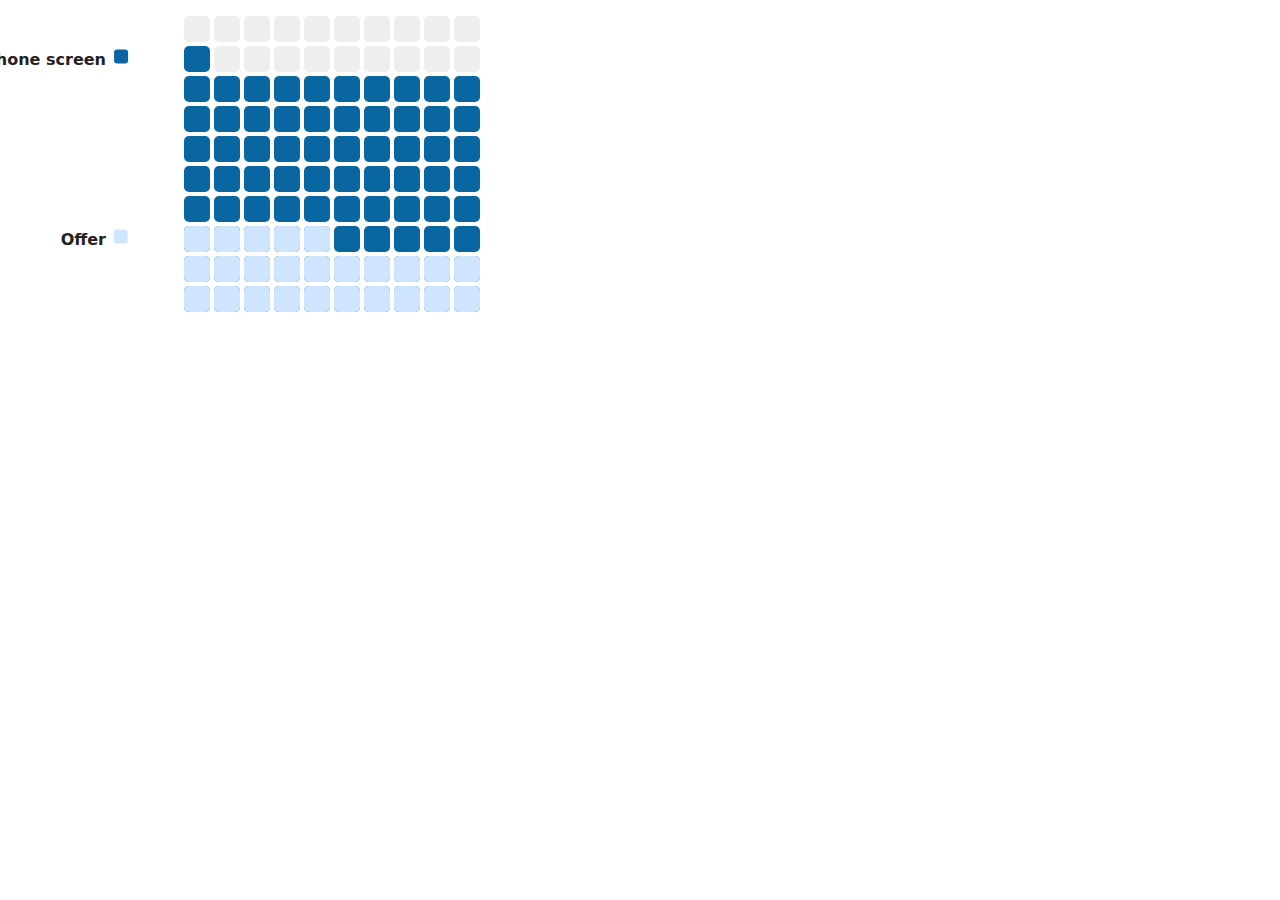
<file: public/waffle-chart-study/waffle-custom.html>
<!doctype html>
<html lang="th">
<head>
<meta charset="utf-8" />
<meta name="viewport" content="width=device-width, initial-scale=1" />
<title>Waffle Chart</title>

<script>
// Try to load communicate.js if parent doesn't expose Revisit
(function(){
  function hasRevisit(){ try{ return (window.parent && window.parent.Revisit) || window.Revisit || null; }catch(e){ return null; } }
  if(!hasRevisit()){
    var tried=0, paths=[
      "../../revisitUtilities/revisit-communicate.js",
      "/revisitUtilities/revisit-communicate.js",
      "../revisitUtilities/revisit-communicate.js",
      "revisitUtilities/revisit-communicate.js"
    ];
    function tryLoad(){
      if(tried>=paths.length) return;
      var s=document.createElement('script');
      s.src=paths[tried++];
      s.onload=function(){ console.debug("Loaded communicate.js:", s.src); };
      s.onerror=function(){ console.warn("Failed to load", s.src); tryLoad(); };
      document.head.appendChild(s);
    }
    tryLoad();
  }
})();
</script>

<style>
  :root{ --light:#cfe5ff; --dark:#0a66a1; --empty:#eee; }
  body{margin:0; font-family:system-ui,-apple-system,Segoe UI,Roboto,Arial}
  .wrap{padding:16px;}
  .chartWrap{ position:relative; width:max-content; --label-gutter:120px; padding-left:var(--label-gutter); }
  .labelLayer{position:absolute; inset:0; pointer-events:none}
  .lbl{ position:absolute; transform:translateX(-100%) translateY(-50%); display:flex; gap:8px; white-space:nowrap; font-size:16px; color:#222; font-weight:600; }
  .chip{width:14px; height:14px; border-radius:3px; display:inline-block}
  .chip.light{background:var(--light)} .chip.dark{background:var(--dark)}
  .grid{display:grid; grid-template-columns:repeat(10,26px); grid-auto-rows:26px; gap:4px; width:max-content}
  .cell{width:26px; height:26px; border-radius:5px; background:var(--empty); position:relative; overflow:hidden}
  .cell .light{position:absolute; inset:0; background:var(--light)}
  .cell .dark {position:absolute; inset:0; background:var(--dark)}
  .legend, .meta, .debug {display:none}
</style>
</head>
<body>
<div class="wrap"><div id="chart" class="chartWrap"></div></div>

<script>
(function(){
  /* ================= Hide ALL system fields + any (ระบบ) text blocks ================= */
  (function installGlobalHide(){
    const TOKENS = ['_true_phone','_true_offer','_pair','_layout','_colorDir','_labelA','_labelB','_group'];
    const sel = TOKENS.map(t => `[data-path$="${t}"]`).join(',');

    function hideRoot(el){
      if(!el) return;
      // Don't ever hide buttons (like Next)
      if(el.tagName === 'BUTTON') return;
      const root = el.closest(
        '[class*="mantine-TextInput-root"],[class*="mantine-Textarea-root"],' +
        '[class*="mantine-NumberInput-root"],[class*="mantine-Input-root"],' +
        '[class*="mantine-InputWrapper-root"],[data-path]'
      ) || el;
      // Guard again: skip if the root contains a role="button"
      if(root.querySelector('button')){
        // still can hide the element itself if it is a response row
        if (el !== root) { el.style.setProperty('display','none','important'); el.setAttribute('aria-hidden','true'); }
        return;
      }
      root.style.setProperty('display','none','important');
      root.setAttribute('aria-hidden','true');
    }

    function hideNow(doc){
      // 1) Hide by data-path tokens (inputs + wrappers)
      doc.querySelectorAll(sel).forEach(hideRoot);

      // 2) Hide any text-only "(ระบบ) ..." blocks (both sidebar and main content)
      const textSelectors = 'div, p, span, label, dd, dt, li';
      doc.querySelectorAll(`aside ${textSelectors}, main ${textSelectors}, ${textSelectors}`).forEach(el => {
        const t = (el.textContent || '').trim();
        if (t.startsWith('(ระบบ)')) hideRoot(el);
      });
    }

    function install(doc){
      if (!doc.getElementById('waffle-hide-system-fields')) {
        const style = doc.createElement('style');
        style.id = 'waffle-hide-system-fields';
        style.textContent = `${sel}{display:none !important;}`;
        doc.head.appendChild(style);
      }
      const run = ()=> hideNow(doc);
      run();
      try{
        const mo = new MutationObserver(run);
        mo.observe(doc.body, {childList:true, subtree:true}); // keep alive
      }catch(_){}
      doc.addEventListener('click', run, true);
      doc.addEventListener('visibilitychange', run);
    }

    try {
      const pd = window.parent && window.parent.document;
      if (pd && pd.head) install(pd); else install(document);
    } catch(_) { install(document); }
  })();
  /* ================================================================================ */

  const qs = new URLSearchParams(location.search);
  const idx = Math.max(0, parseInt(qs.get('idx') || '0', 10));

  // ------- plan & indices (same behaviour as your working version) -------
  const PLAN_KEY='wafflePlan_v7';
  const pick=a=>a[Math.floor(Math.random()*a.length)];
  const shuffled=a=>a.map(v=>[Math.random(),v]).sort((x,y)=>x[0]-y[0]).map(x=>x[1]);

  function indicesHorizontalLeft(n){
    const res=[]; for(let r=9;r>=0&&res.length<n;r--) for(let c=0;c<10&&res.length<n;c++) res.push(r*10+c); return res;
  }
  function indicesSquare(n){
    const side=Math.max(1,Math.min(10,Math.ceil(Math.sqrt(n))));
    const res=[]; for(let r=9;r>=0&&res.length<n;r--) for(let c=0;c<side&&res.length<n;c++) res.push(r*10+c); return res;
  }
  function buildPlan(){
    const pairs={
      "Low–Low":[[4,9],[4,16],[9,16]],
      "Low–Medium":[[4,25],[4,36],[4,49],[9,25],[9,36],[9,49],[16,25],[16,36],[16,49]],
      "Low–High":[[4,64],[4,81],[9,64],[9,81],[16,64],[16,81]],
      "Medium–Medium":[[25,36],[25,49],[36,49]],
      "Medium–High":[[25,64],[25,81],[36,64],[36,81],[49,64],[49,81]],
      "High–High":[[64,81]]
    };
    const chosen=Object.entries(pairs).map(([g,a])=>({group:g,pair:pick(a)}));
    const styles=[
      {layout:"horizontal", colorDir:"light→dark"},
      {layout:"horizontal", colorDir:"dark→light"},
      {layout:"square",     colorDir:"light→dark"},
      {layout:"square",     colorDir:"dark→light"}
    ];
    const trials=[]; for(const st of styles) for(const c of chosen) trials.push({...st,...c}); return shuffled(trials);
  }

  let plan=sessionStorage.getItem(PLAN_KEY);
  if(!plan){ plan=JSON.stringify(buildPlan()); sessionStorage.setItem(PLAN_KEY,plan); }
  plan=JSON.parse(plan);
  const trial=plan[idx]||plan[0];

  const colorRole=(trial.colorDir==='light→dark')?{A:'light',B:'dark'}:{A:'dark',B:'light'};
  let Aidx=[], Bidx=[];
  if(trial.layout==='horizontal'){ Aidx=indicesHorizontalLeft(trial.pair[0]); Bidx=indicesHorizontalLeft(trial.pair[1]); }
  else { Aidx=indicesSquare(trial.pair[0]); Bidx=indicesSquare(trial.pair[1]); }

  // ------- render -------
  const holder=document.getElementById('chart'); holder.innerHTML='';
  const grid=document.createElement('div'); grid.className='grid';
  const cells=Array.from({length:100},()=>{const d=document.createElement('div'); d.className='cell'; return d;});
  const order=(Aidx.length>=Bidx.length)
    ?[{name:'A',idx:Aidx,role:colorRole.A},{name:'B',idx:Bidx,role:colorRole.B}]
    :[{name:'B',idx:Bidx,role:colorRole.B},{name:'A',idx:Aidx,role:colorRole.A}];
  order[0].idx.forEach(i=>{const d=document.createElement('div'); d.className=order[0].role; cells[i].appendChild(d);});
  order[1].idx.forEach(i=>{const d=document.createElement('div'); d.className=order[1].role; cells[i].appendChild(d);});
  cells.forEach(c=>grid.appendChild(c)); holder.appendChild(grid);

  const labelLayer=document.createElement('div'); labelLayer.className='labelLayer'; holder.appendChild(labelLayer);

  function resolveOverlap(aLbl,bLbl,minGap=22){
    if(!aLbl||!bLbl) return;
    const a=aLbl.getBoundingClientRect(), b=bLbl.getBoundingClientRect();
    const gap=Math.abs((a.top+a.height/2)-(b.top+b.height/2));
    if(gap<minGap){
      const lower = (a.top > b.top ? aLbl : bLbl);
      const cur = parseFloat(lower.style.top||'0');
      lower.style.top = (cur + (minGap-gap)) + 'px';
    }
  }

  // fill/hide responses + postAnswers
  function setVal(inp, value){
    inp.value=String(value);
    inp.dispatchEvent(new Event('input',{bubbles:true}));
    inp.dispatchEvent(new Event('change',{bubbles:true}));
  }
  function fillAndHideByDataPath(pd, id, value){
    const el = pd.querySelector(`[data-path="${id}"]`);
    if(!el) return false;
    const inp = el.querySelector('input, textarea');
    if(inp) setVal(inp, value);
    el.style.setProperty('display','none','important');
    el.setAttribute('aria-hidden','true');
    return true;
  }
  function injectHideCSS(pd){
    if(pd.getElementById('waffle-hide-true-fields')) return;
    const s=pd.createElement('style'); s.id='waffle-hide-true-fields';
    s.textContent=`
      [data-path$="_true_phone"],
      [data-path$="_true_offer"],
      [data-path$="_pair"],
      [data-path$="_layout"],
      [data-path$="_colorDir"],
      [data-path$="_labelA"],
      [data-path$="_labelB"],
      [data-path$="_group"]{ display:none !important; }
    `;
    pd.head.appendChild(s);
  }
  function ensureAnswersHidden(prefix, phoneVal, offerVal){
    try{
      const pd=window.parent && window.parent.document; if(!pd) return;
      injectHideCSS(pd);
      const run=()=>{
        fillAndHideByDataPath(pd, prefix+'true_phone', phoneVal);
        fillAndHideByDataPath(pd, prefix+'true_offer', offerVal);
        ['pair','layout','colorDir','labelA','labelB','group'].forEach(k=>{
          fillAndHideByDataPath(pd, prefix + k, '');
        });
      };
      run();
      let tries=0; const iv=setInterval(()=>{ run(); if(++tries>40) clearInterval(iv); },200);
      const mo=new MutationObserver(run); mo.observe(pd.body,{childList:true,subtree:true});
    }catch(e){}
  }
  function getIdPrefixFromUrl(){ const i=(qs.get('idx')||'0'); const n=String(parseInt(i,10)+1).padStart(2,'0'); return `t${n}_`; }

  function place(){
    const grid=document.querySelector('.grid');
    const cs=getComputedStyle(grid); const gap=parseInt(cs.gap.split(' ')[0],10)||4;
    const cell=document.querySelector('.cell').offsetWidth; const gridLeft=grid.offsetLeft;

    function makeLabel(indices, colorClass, text){
      if(!indices||!indices.length) return null;
      const r=Math.floor(Math.min(...indices)/10); const topPx=grid.offsetTop + r*(cell+gap) + (cell/2);
      const lbl=document.createElement('div'); lbl.className='lbl';
      lbl.style.top=`${topPx}px`; lbl.style.left=(gridLeft-8)+'px';
      lbl.innerHTML=`<span>${text}</span><span class="chip ${colorClass}"></span>`;
      document.querySelector('.labelLayer').appendChild(lbl); return lbl;
    }

    document.querySelector('.labelLayer').innerHTML='';
    const isASmallerOrEqual = Aidx.length <= Bidx.length;
    const aLbl=makeLabel(Aidx, (trial.colorDir==='light→dark')?'light':'dark', isASmallerOrEqual?'Offer':'Phone screen');
    const bLbl=makeLabel(Bidx, (trial.colorDir==='light→dark')?'dark':'light', isASmallerOrEqual?'Phone screen':'Offer');

    resolveOverlap(aLbl,bLbl);
    const widths=[aLbl,bLbl].filter(Boolean).map(el=>el.getBoundingClientRect().width);
    const maxW=widths.length?Math.max(...widths):0; document.getElementById('chart').style.setProperty('--label-gutter',(maxW+24)+'px');
    requestAnimationFrame(()=>resolveOverlap(aLbl,bLbl));

    const prefix=getIdPrefixFromUrl();
    ensureAnswersHidden(prefix, Aidx.length, Bidx.length);

    // postAnswers
    (function(){
      function getR(){ try{ return (window.parent && window.parent.Revisit) || window.Revisit || null; }catch(e){ return null; } }
      function fillIfPresent(pd, path, val){
        try{
          const el = pd.querySelector(`[data-path="${path}"]`);
          const n = el && el.querySelector('input, textarea');
          if(n){ n.value = String(val); n.dispatchEvent(new Event('input', {bubbles:true})); n.dispatchEvent(new Event('change',{bubbles:true})); }
        }catch(e){}
      }
      const isASmaller = Aidx.length <= Bidx.length;
      const offer = isASmaller ? Aidx.length : Bidx.length;
      const phone = isASmaller ? Bidx.length : Aidx.length;
      const labelA = isASmaller ? 'Offer' : 'Phone screen';
      const labelB = isASmaller ? 'Phone screen' : 'Offer';
      const pairAB = `${Aidx.length}-${Bidx.length}`;

      const payload = {};
      const pfx = getIdPrefixFromUrl();
      payload[pfx+'pair']       = pairAB;
      payload[pfx+'true_offer'] = offer;
      payload[pfx+'true_phone'] = phone;
      payload[pfx+'layout']     = trial.layout;
      payload[pfx+'colorDir']   = trial.colorDir;
      payload[pfx+'labelA']     = labelA;
      payload[pfx+'labelB']     = labelB;
      if (trial.group) payload[pfx+'group'] = trial.group;

      let attempts=0;
      (function tryPost(){
        const R=getR();
        if(R && typeof R.postAnswers==='function'){
          try{ R.postAnswers(payload); }catch(e){ console.warn('postAnswers error', e); }
        } else {
          if(attempts++ < 10) return setTimeout(tryPost, 200);
          const pd = window.parent && window.parent.document;
          if(!pd) return;
          for (const [k,v] of Object.entries(payload)) fillIfPresent(pd, k, v);
        }
      })();
    })();
  }

  (function buildGrid(){
    const holder=document.getElementById('chart'); holder.innerHTML='';
    const grid=document.createElement('div'); grid.className='grid';
    const cells=Array.from({length:100},()=>{const d=document.createElement('div'); d.className='cell'; return d;});
    const order=(Aidx.length>=Bidx.length)
      ?[{name:'A',idx:Aidx,role:(trial.colorDir==='light→dark')?'light':'dark'},
        {name:'B',idx:Bidx,role:(trial.colorDir==='light→dark')?'dark':'light'}]
      :[{name:'B',idx:Bidx,role:(trial.colorDir==='light→dark')?'dark':'light'},
        {name:'A',idx:Aidx,role:(trial.colorDir==='light→dark')?'light':'dark'}];
    order[0].idx.forEach(i=>{const d=document.createElement('div'); d.className=order[0].role; cells[i].appendChild(d);});
    order[1].idx.forEach(i=>{const d=document.createElement('div'); d.className=order[1].role; cells[i].appendChild(d);});
    cells.forEach(c=>grid.appendChild(c)); holder.appendChild(grid);
    const labelLayer=document.createElement('div'); labelLayer.className='labelLayer'; holder.appendChild(labelLayer);
  })();

  requestAnimationFrame(()=>{ setTimeout(place,0); });
  window.addEventListener('resize',()=>{ place(); });

  // compact number inputs on sidebar if present
  try{
    const pd=window.parent && window.parent.document;
    const SIDE_TEXT="กรอกคำตอบเป็นตัวเลขจำนวนเต็มเท่านั้น (ห้ามใส่สัญลักษณ์หรือเว้นวรรค เช่น %, , . ช่องว่าง)";
    const aside=pd?.querySelector('aside'); const p=aside?.querySelector('p, div, span'); if(p) p.textContent=SIDE_TEXT;
    if(pd && !pd.getElementById('waffle-compact-inputs')){
      const st=pd.createElement('style'); st.id='waffle-compact-inputs';
      st.textContent=`aside input[type="number"], aside input[data-qa="response-input-number"], aside input[type="text"]{max-width:120px !important; width:120px !important;}`;
      pd.head.appendChild(st);
    }
  }catch(e){}
})();
</script>
</body>
</html>
</file>
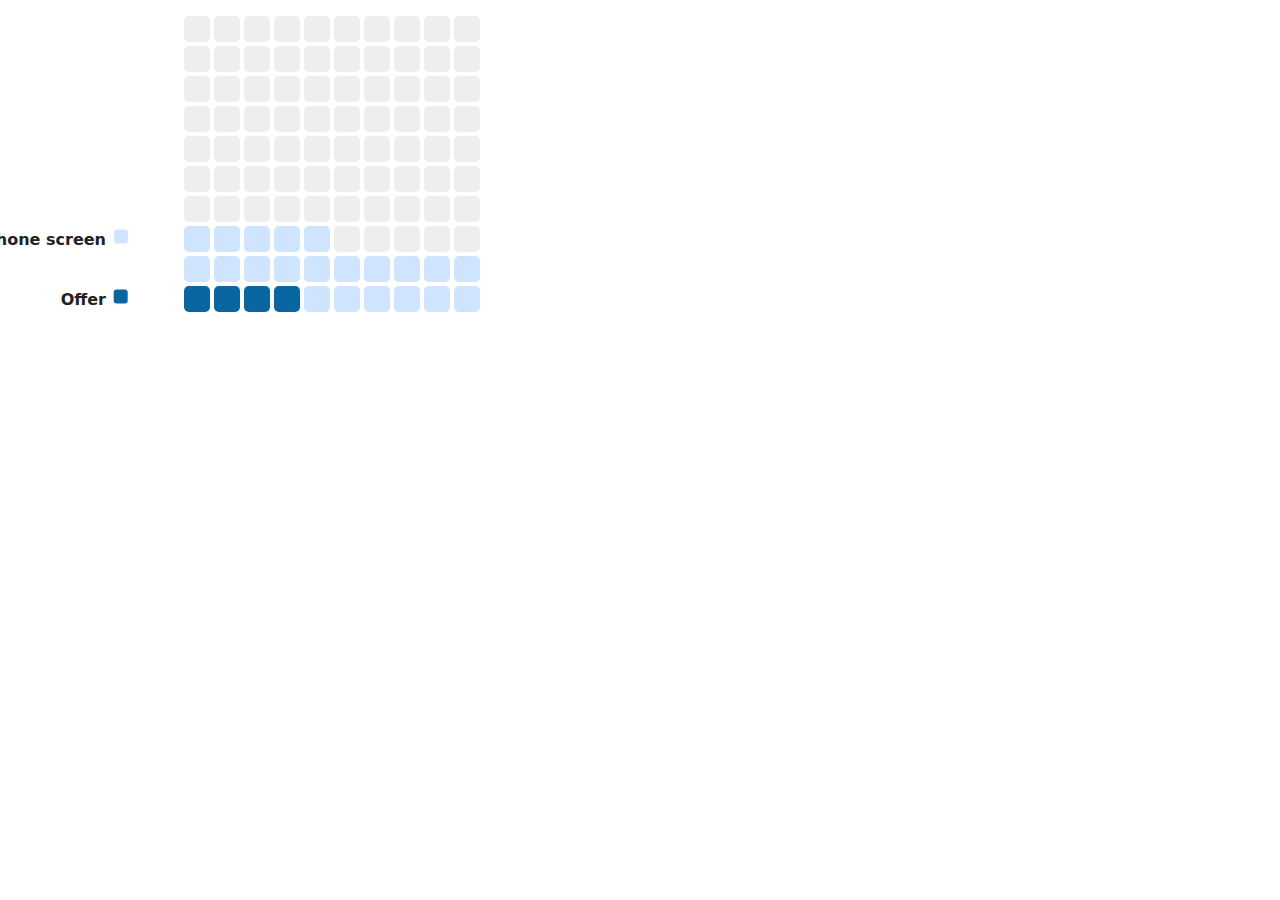
<file: waffle-chart-study/assets/waffle-custom.html>
<!doctype html>
<html lang="th">
<head>
<meta charset="utf-8" />
<meta name="viewport" content="width=device-width, initial-scale=1" />
<title>Waffle Chart</title>

<script>
// Try to load communicate.js if parent doesn't expose Revisit
(function(){
  function hasRevisit(){ try{ return (window.parent && window.parent.Revisit) || window.Revisit || null; }catch(e){ return null; } }
  if(!hasRevisit()){
    var tried=0, paths=[
      "../../revisitUtilities/revisit-communicate.js",
      "/revisitUtilities/revisit-communicate.js",
      "../revisitUtilities/revisit-communicate.js",
      "revisitUtilities/revisit-communicate.js"
    ];
    function tryLoad(){
      if(tried>=paths.length) return;
      var s=document.createElement('script');
      s.src=paths[tried++];
      s.onload=function(){ console.debug("Loaded communicate.js:", s.src); };
      s.onerror=function(){ console.warn("Failed to load", s.src); tryLoad(); };
      document.head.appendChild(s);
    }
    tryLoad();
  }
})();
</script>

<style>
  :root{ --light:#cfe5ff; --dark:#0a66a1; --empty:#eee; }
  body{margin:0; font-family:system-ui,-apple-system,Segoe UI,Roboto,Arial}
  .wrap{padding:16px;}
  .chartWrap{ position:relative; width:max-content; --label-gutter:120px; padding-left:var(--label-gutter); }
  .labelLayer{position:absolute; inset:0; pointer-events:none}
  .lbl{ position:absolute; transform:translateX(-100%) translateY(-50%); display:flex; gap:8px; white-space:nowrap; font-size:16px; color:#222; font-weight:600; }
  .chip{width:14px; height:14px; border-radius:3px; display:inline-block}
  .chip.light{background:var(--light)} .chip.dark{background:var(--dark)}
  .grid{display:grid; grid-template-columns:repeat(10,26px); grid-auto-rows:26px; gap:4px; width:max-content}
  .cell{width:26px; height:26px; border-radius:5px; background:var(--empty); position:relative; overflow:hidden}
  .cell .light{position:absolute; inset:0; background:var(--light)}
  .cell .dark {position:absolute; inset:0; background:var(--dark)}
  .legend, .meta, .debug {display:none}
</style>
</head>
<body>
<div class="wrap"><div id="chart" class="chartWrap"></div></div>

<script>
(function(){
  /* ================= Hide ALL system fields + any (ระบบ) text blocks ================= */
  (function installGlobalHide(){
    const TOKENS = ['_true_phone','_true_offer','_pair','_layout','_colorDir','_labelA','_labelB','_group'];
    const sel = TOKENS.map(t => `[data-path$="${t}"]`).join(',');

    function hideRoot(el){
      if(!el) return;
      // Don't ever hide buttons (like Next)
      if(el.tagName === 'BUTTON') return;
      const root = el.closest(
        '[class*="mantine-TextInput-root"],[class*="mantine-Textarea-root"],' +
        '[class*="mantine-NumberInput-root"],[class*="mantine-Input-root"],' +
        '[class*="mantine-InputWrapper-root"],[data-path]'
      ) || el;
      // Guard again: skip if the root contains a role="button"
      if(root.querySelector('button')){
        // still can hide the element itself if it is a response row
        if (el !== root) { el.style.setProperty('display','none','important'); el.setAttribute('aria-hidden','true'); }
        return;
      }
      root.style.setProperty('display','none','important');
      root.setAttribute('aria-hidden','true');
    }

    function hideNow(doc){
      // 1) Hide by data-path tokens (inputs + wrappers)
      doc.querySelectorAll(sel).forEach(hideRoot);

      // 2) Hide any text-only "(ระบบ) ..." blocks (both sidebar and main content)
      const textSelectors = 'div, p, span, label, dd, dt, li';
      doc.querySelectorAll(`aside ${textSelectors}, main ${textSelectors}, ${textSelectors}`).forEach(el => {
        const t = (el.textContent || '').trim();
        if (t.startsWith('(ระบบ)')) hideRoot(el);
      });
    }

    function install(doc){
      if (!doc.getElementById('waffle-hide-system-fields')) {
        const style = doc.createElement('style');
        style.id = 'waffle-hide-system-fields';
        style.textContent = `${sel}{display:none !important;}`;
        doc.head.appendChild(style);
      }
      const run = ()=> hideNow(doc);
      run();
      try{
        const mo = new MutationObserver(run);
        mo.observe(doc.body, {childList:true, subtree:true}); // keep alive
      }catch(_){}
      doc.addEventListener('click', run, true);
      doc.addEventListener('visibilitychange', run);
    }

    try {
      const pd = window.parent && window.parent.document;
      if (pd && pd.head) install(pd); else install(document);
    } catch(_) { install(document); }
  })();
  /* ================================================================================ */

  const qs = new URLSearchParams(location.search);
  const idx = Math.max(0, parseInt(qs.get('idx') || '0', 10));

  // ------- plan & indices (same behaviour as your working version) -------
  const PLAN_KEY='wafflePlan_v7';
  const pick=a=>a[Math.floor(Math.random()*a.length)];
  const shuffled=a=>a.map(v=>[Math.random(),v]).sort((x,y)=>x[0]-y[0]).map(x=>x[1]);

  function indicesHorizontalLeft(n){
    const res=[]; for(let r=9;r>=0&&res.length<n;r--) for(let c=0;c<10&&res.length<n;c++) res.push(r*10+c); return res;
  }
  function indicesSquare(n){
    const side=Math.max(1,Math.min(10,Math.ceil(Math.sqrt(n))));
    const res=[]; for(let r=9;r>=0&&res.length<n;r--) for(let c=0;c<side&&res.length<n;c++) res.push(r*10+c); return res;
  }
  function buildPlan(){
  const pairs = {
    LowLow: [[4,9],[4,16],[4,25],[9,16],[9,25],[16,25]],
    LowHigh: [
      [4,36],[4,49],[4,64],[4,81],
      [9,36],[9,49],[9,64],[9,81],
      [16,36],[16,49],[16,64],[16,81],
      [25,36],[25,49],[25,64],[25,81]
    ],
    HighHigh: [[36,49],[36,64],[36,81],[49,64],[49,81],[64,81]]
  };
  
  function pick(a){return a[Math.floor(Math.random()*a.length)];}
  const chosen = Object.entries(pairs).map(([group, arr]) => 
    ({ group, pair: pick(arr) })
  );

  const styles = [
    { layout: "horizontal", colorDir: "lightdark" },
    { layout: "horizontal", colorDir: "darklight" },
    { layout: "square", colorDir: "lightdark" },
    { layout: "square", colorDir: "darklight" }
  ];

  // Latin Square หมุนลำดับ
  const latinSquare = [
    [0,1,2,3],
    [1,2,3,0],
    [2,3,0,1],
    [3,0,1,2]
  ];
  const latinIdx = Math.floor(Math.random() * latinSquare.length);

  let trials = [];
  for (let g = 0; g < chosen.length; g++) {
    const order = latinSquare[(latinIdx+g)%latinSquare.length];
    for (let i = 0; i < 4; i++) {
      const style = styles[order[i]];
      trials.push({
        ...style,
        ...chosen[g]
      });
    }
  }
  // กัน pair ซ้ำติดกัน
  function hasAdjacentRepeat(arr){
    for(let i=0;i<arr.length-1;i++)
      if(JSON.stringify(arr[i].pair)===JSON.stringify(arr[i+1].pair)) return true;
    return false;
  }
  let max=1000;
  while(hasAdjacentRepeat(trials)&&max--){
    for(let i=trials.length-1;i>0;i--){
      const j = Math.floor(Math.random()*(i+1));
      [trials[i],trials[j]] = [trials[j],trials[i]];
    }
  }
  return trials;
}

  let plan=sessionStorage.getItem(PLAN_KEY);
  if(!plan){ plan=JSON.stringify(buildPlan()); sessionStorage.setItem(PLAN_KEY,plan); }
  plan=JSON.parse(plan);
  const trial=plan[idx]||plan[0];

  const colorRole=(trial.colorDir==='light→dark')?{A:'light',B:'dark'}:{A:'dark',B:'light'};
  let Aidx=[], Bidx=[];
  if(trial.layout==='horizontal'){ Aidx=indicesHorizontalLeft(trial.pair[0]); Bidx=indicesHorizontalLeft(trial.pair[1]); }
  else { Aidx=indicesSquare(trial.pair[0]); Bidx=indicesSquare(trial.pair[1]); }

  // ------- render -------
  const holder=document.getElementById('chart'); holder.innerHTML='';
  const grid=document.createElement('div'); grid.className='grid';
  const cells=Array.from({length:100},()=>{const d=document.createElement('div'); d.className='cell'; return d;});
  const order=(Aidx.length>=Bidx.length)
    ?[{name:'A',idx:Aidx,role:colorRole.A},{name:'B',idx:Bidx,role:colorRole.B}]
    :[{name:'B',idx:Bidx,role:colorRole.B},{name:'A',idx:Aidx,role:colorRole.A}];
  order[0].idx.forEach(i=>{const d=document.createElement('div'); d.className=order[0].role; cells[i].appendChild(d);});
  order[1].idx.forEach(i=>{const d=document.createElement('div'); d.className=order[1].role; cells[i].appendChild(d);});
  cells.forEach(c=>grid.appendChild(c)); holder.appendChild(grid);

  const labelLayer=document.createElement('div'); labelLayer.className='labelLayer'; holder.appendChild(labelLayer);

  function resolveOverlap(aLbl,bLbl,minGap=22){
    if(!aLbl||!bLbl) return;
    const a=aLbl.getBoundingClientRect(), b=bLbl.getBoundingClientRect();
    const gap=Math.abs((a.top+a.height/2)-(b.top+b.height/2));
    if(gap<minGap){
      const lower = (a.top > b.top ? aLbl : bLbl);
      const cur = parseFloat(lower.style.top||'0');
      lower.style.top = (cur + (minGap-gap)) + 'px';
    }
  }

  // fill/hide responses + postAnswers
  function setVal(inp, value){
    inp.value=String(value);
    inp.dispatchEvent(new Event('input',{bubbles:true}));
    inp.dispatchEvent(new Event('change',{bubbles:true}));
  }
  function fillAndHideByDataPath(pd, id, value){
    const el = pd.querySelector(`[data-path="${id}"]`);
    if(!el) return false;
    const inp = el.querySelector('input, textarea');
    if(inp) setVal(inp, value);
    el.style.setProperty('display','none','important');
    el.setAttribute('aria-hidden','true');
    return true;
  }
  function injectHideCSS(pd){
    if(pd.getElementById('waffle-hide-true-fields')) return;
    const s=pd.createElement('style'); s.id='waffle-hide-true-fields';
    s.textContent=`
      [data-path$="_true_phone"],
      [data-path$="_true_offer"],
      [data-path$="_pair"],
      [data-path$="_layout"],
      [data-path$="_colorDir"],
      [data-path$="_labelA"],
      [data-path$="_labelB"],
      [data-path$="_group"]{ display:none !important; }
    `;
    pd.head.appendChild(s);
  }
  function ensureAnswersHidden(prefix, phoneVal, offerVal){
    try{
      const pd=window.parent && window.parent.document; if(!pd) return;
      injectHideCSS(pd);
      const run=()=>{
        fillAndHideByDataPath(pd, prefix+'true_phone', phoneVal);
        fillAndHideByDataPath(pd, prefix+'true_offer', offerVal);
        ['pair','layout','colorDir','labelA','labelB','group'].forEach(k=>{
          fillAndHideByDataPath(pd, prefix + k, '');
        });
      };
      run();
      let tries=0; const iv=setInterval(()=>{ run(); if(++tries>40) clearInterval(iv); },200);
      const mo=new MutationObserver(run); mo.observe(pd.body,{childList:true,subtree:true});
    }catch(e){}
  }
  function getIdPrefixFromUrl(){ const i=(qs.get('idx')||'0'); const n=String(parseInt(i,10)+1).padStart(2,'0'); return `t${n}_`; }

  function place(){
    const grid=document.querySelector('.grid');
    const cs=getComputedStyle(grid); const gap=parseInt(cs.gap.split(' ')[0],10)||4;
    const cell=document.querySelector('.cell').offsetWidth; const gridLeft=grid.offsetLeft;

    function makeLabel(indices, colorClass, text){
      if(!indices||!indices.length) return null;
      const r=Math.floor(Math.min(...indices)/10); const topPx=grid.offsetTop + r*(cell+gap) + (cell/2);
      const lbl=document.createElement('div'); lbl.className='lbl';
      lbl.style.top=`${topPx}px`; lbl.style.left=(gridLeft-8)+'px';
      lbl.innerHTML=`<span>${text}</span><span class="chip ${colorClass}"></span>`;
      document.querySelector('.labelLayer').appendChild(lbl); return lbl;
    }

    document.querySelector('.labelLayer').innerHTML='';
    const isASmallerOrEqual = Aidx.length <= Bidx.length;
    const aLbl=makeLabel(Aidx, (trial.colorDir==='light→dark')?'light':'dark', isASmallerOrEqual?'Offer':'Phone screen');
    const bLbl=makeLabel(Bidx, (trial.colorDir==='light→dark')?'dark':'light', isASmallerOrEqual?'Phone screen':'Offer');

    resolveOverlap(aLbl,bLbl);
    const widths=[aLbl,bLbl].filter(Boolean).map(el=>el.getBoundingClientRect().width);
    const maxW=widths.length?Math.max(...widths):0; document.getElementById('chart').style.setProperty('--label-gutter',(maxW+24)+'px');
    requestAnimationFrame(()=>resolveOverlap(aLbl,bLbl));

    const prefix=getIdPrefixFromUrl();
    ensureAnswersHidden(prefix, Aidx.length, Bidx.length);

    // postAnswers
    (function(){
      function getR(){ try{ return (window.parent && window.parent.Revisit) || window.Revisit || null; }catch(e){ return null; } }
      function fillIfPresent(pd, path, val){
        try{
          const el = pd.querySelector(`[data-path="${path}"]`);
          const n = el && el.querySelector('input, textarea');
          if(n){ n.value = String(val); n.dispatchEvent(new Event('input', {bubbles:true})); n.dispatchEvent(new Event('change',{bubbles:true})); }
        }catch(e){}
      }
      const isASmaller = Aidx.length <= Bidx.length;
      const offer = isASmaller ? Aidx.length : Bidx.length;
      const phone = isASmaller ? Bidx.length : Aidx.length;
      const labelA = isASmaller ? 'Offer' : 'Phone screen';
      const labelB = isASmaller ? 'Phone screen' : 'Offer';
      const pairAB = `${Aidx.length}-${Bidx.length}`;

      const payload = {};
      const pfx = getIdPrefixFromUrl();
      payload[pfx+'pair']       = pairAB;
      payload[pfx+'true_offer'] = offer;
      payload[pfx+'true_phone'] = phone;
      payload[pfx+'layout']     = trial.layout;
      payload[pfx+'colorDir']   = trial.colorDir;
      payload[pfx+'labelA']     = labelA;
      payload[pfx+'labelB']     = labelB;
      if (trial.group) payload[pfx+'group'] = trial.group;

      let attempts=0;
      (function tryPost(){
        const R=getR();
        if(R && typeof R.postAnswers==='function'){
          try{ R.postAnswers(payload); }catch(e){ console.warn('postAnswers error', e); }
        } else {
          if(attempts++ < 10) return setTimeout(tryPost, 200);
          const pd = window.parent && window.parent.document;
          if(!pd) return;
          for (const [k,v] of Object.entries(payload)) fillIfPresent(pd, k, v);
        }
      })();
    })();
  }

  (function buildGrid(){
    const holder=document.getElementById('chart'); holder.innerHTML='';
    const grid=document.createElement('div'); grid.className='grid';
    const cells=Array.from({length:100},()=>{const d=document.createElement('div'); d.className='cell'; return d;});
    const order=(Aidx.length>=Bidx.length)
      ?[{name:'A',idx:Aidx,role:(trial.colorDir==='light→dark')?'light':'dark'},
        {name:'B',idx:Bidx,role:(trial.colorDir==='light→dark')?'dark':'light'}]
      :[{name:'B',idx:Bidx,role:(trial.colorDir==='light→dark')?'dark':'light'},
        {name:'A',idx:Aidx,role:(trial.colorDir==='light→dark')?'light':'dark'}];
    order[0].idx.forEach(i=>{const d=document.createElement('div'); d.className=order[0].role; cells[i].appendChild(d);});
    order[1].idx.forEach(i=>{const d=document.createElement('div'); d.className=order[1].role; cells[i].appendChild(d);});
    cells.forEach(c=>grid.appendChild(c)); holder.appendChild(grid);
    const labelLayer=document.createElement('div'); labelLayer.className='labelLayer'; holder.appendChild(labelLayer);
  })();

  requestAnimationFrame(()=>{ setTimeout(place,0); });
  window.addEventListener('resize',()=>{ place(); });

  // compact number inputs on sidebar if present
  try{
    const pd=window.parent && window.parent.document;
    const SIDE_TEXT="กรอกคำตอบเป็นตัวเลขจำนวนเต็มเท่านั้น (ห้ามใส่สัญลักษณ์หรือเว้นวรรค เช่น %, , . ช่องว่าง)";
    const aside=pd?.querySelector('aside'); const p=aside?.querySelector('p, div, span'); if(p) p.textContent=SIDE_TEXT;
    if(pd && !pd.getElementById('waffle-compact-inputs')){
      const st=pd.createElement('style'); st.id='waffle-compact-inputs';
      st.textContent=`aside input[type="number"], aside input[data-qa="response-input-number"], aside input[type="text"]{max-width:120px !important; width:120px !important;}`;
      pd.head.appendChild(st);
    }
  }catch(e){}
})();
</script>
</body>
</html>
</file>
